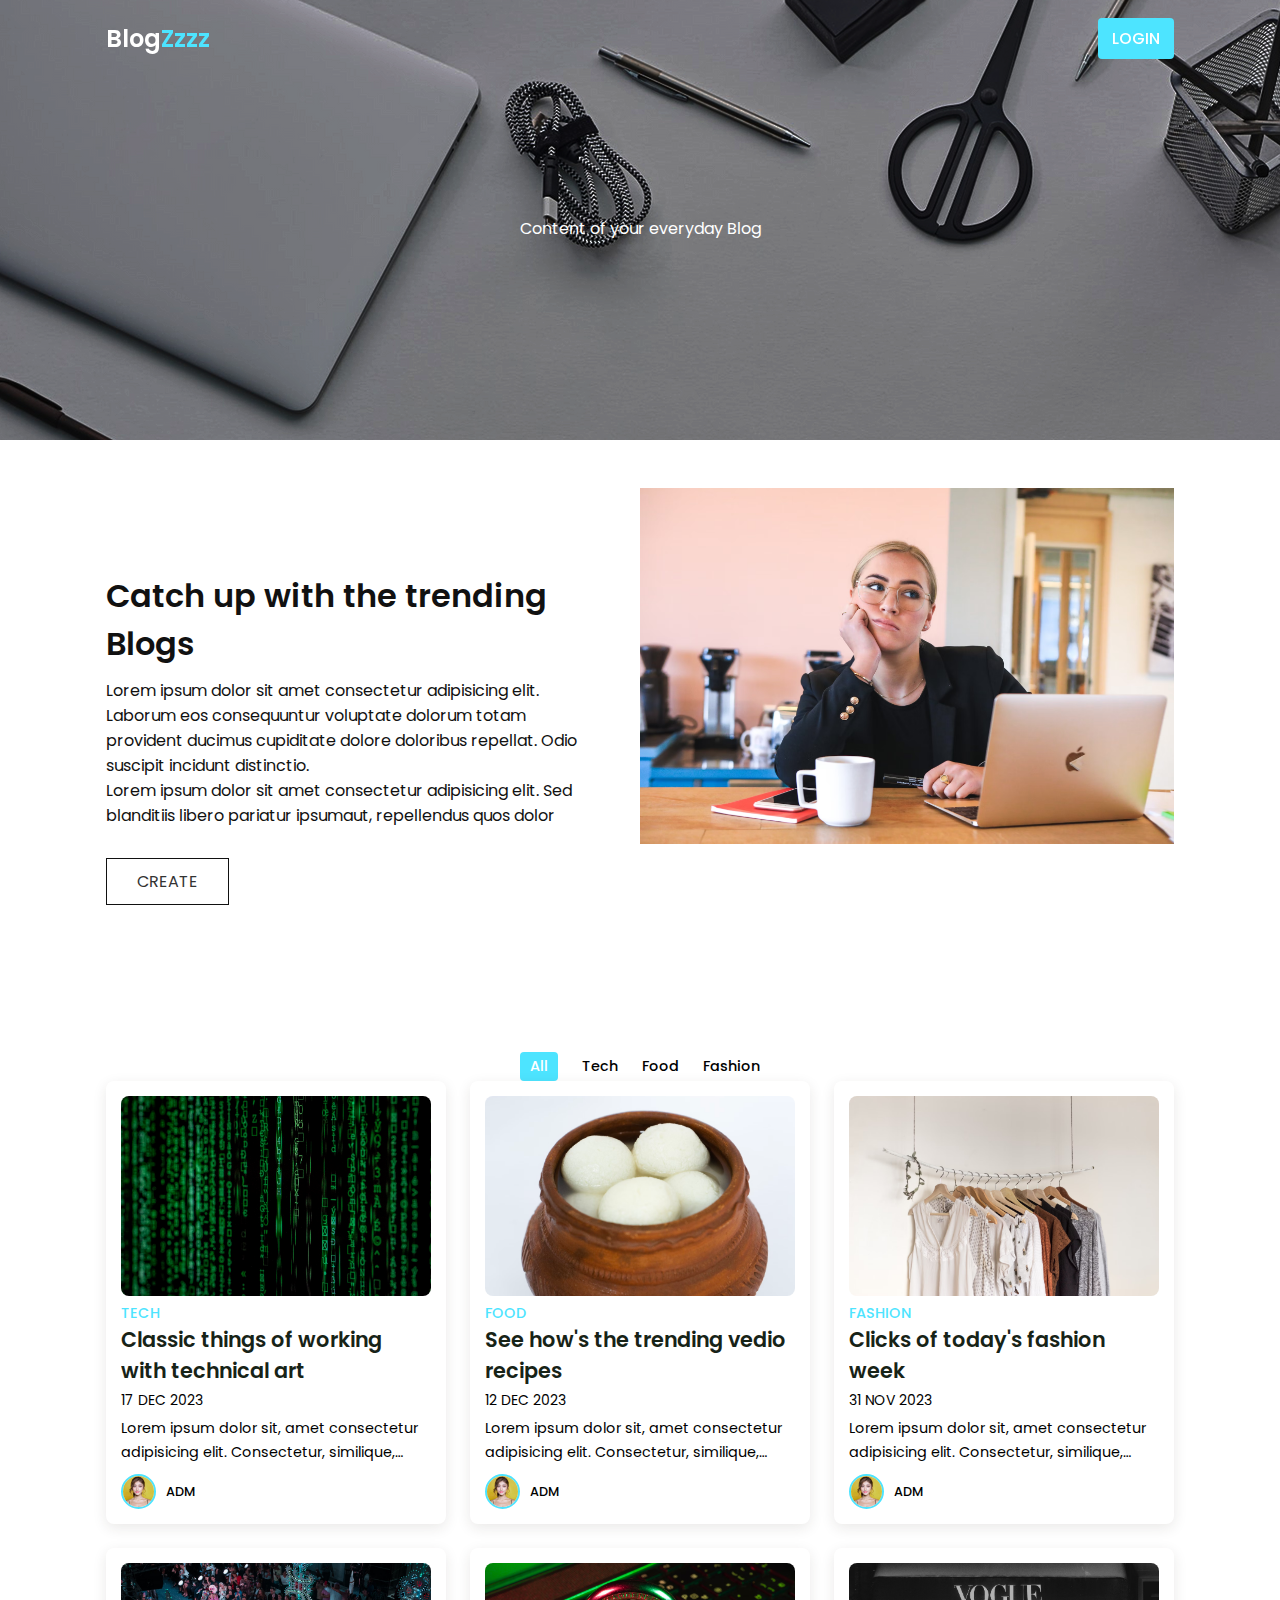
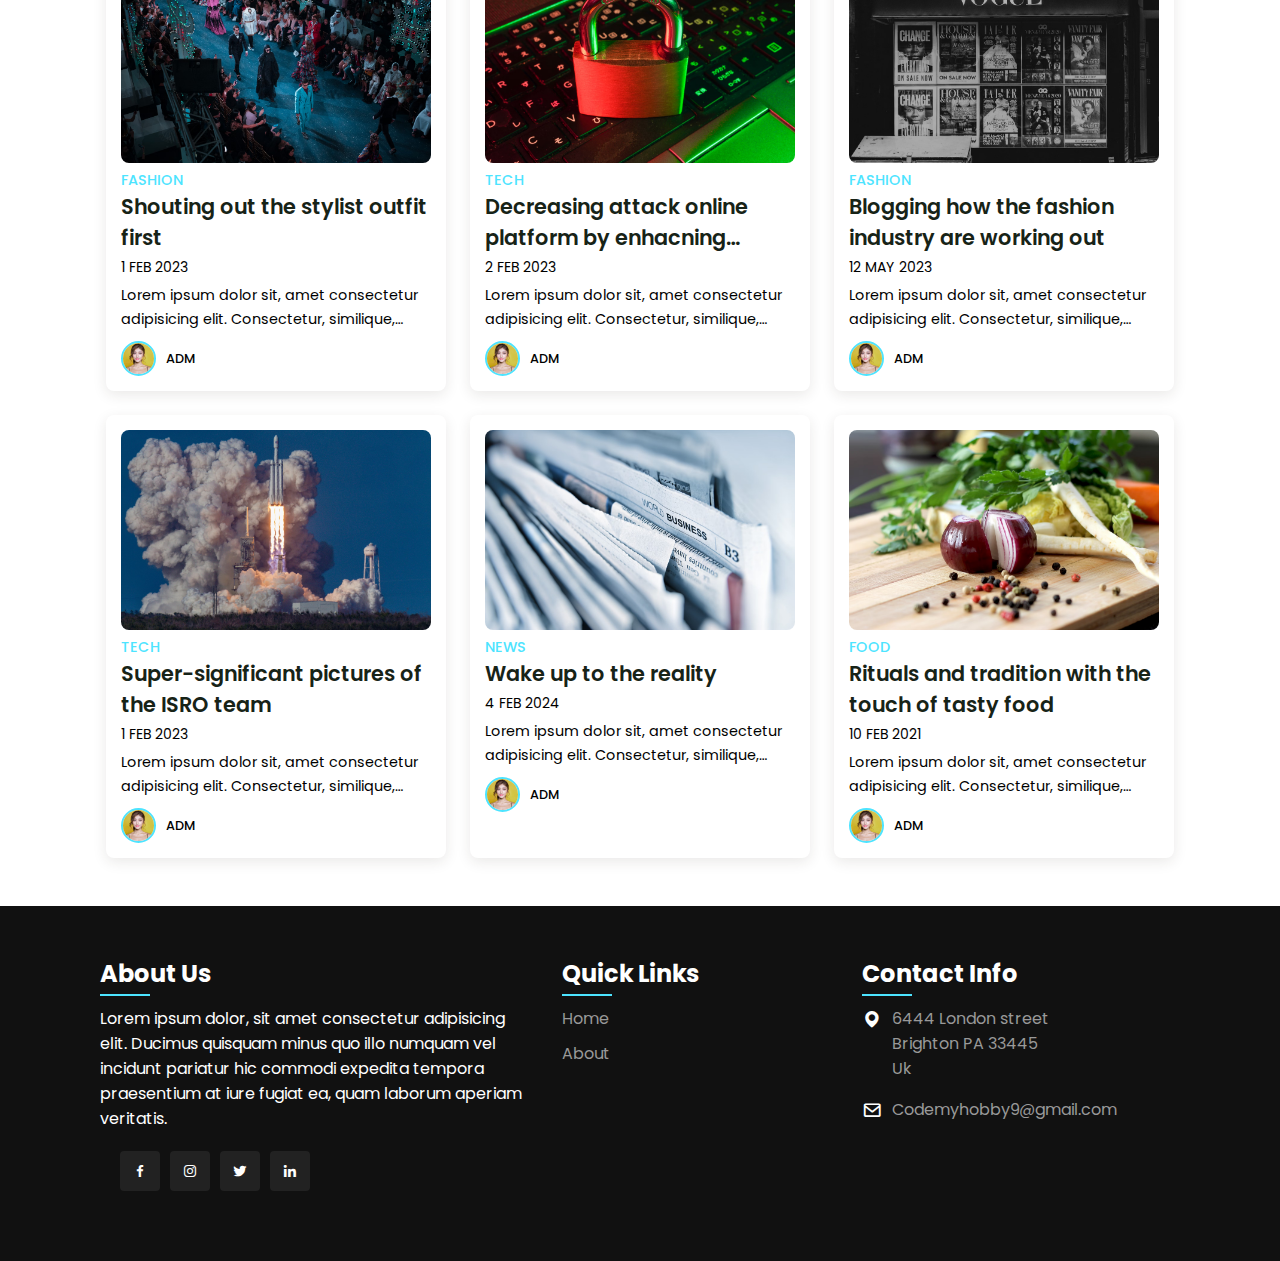
<file: BLOGZzz/Blog-Tutorial/index.html>
<!DOCTYPE html>
<html lang="en">

<head>
    <meta charset="UTF-8">
    <meta http-equiv="X-UA-Compatible" content="IE=edge">
    <meta name="viewport" content="width=device-width, initial-scale=1.0">
    <title>Trend Blogger</title>
    <!-- Box-icon -->
    <link href='https://unpkg.com/boxicons@2.1.4/css/boxicons.min.css' rel='stylesheet'>
    <link rel="stylesheet" href="style.css">
</head>

<body>
    <header>
        <div class="nav container">
            <a href="#" class="logo">Blog<span>Zzzz</span></a>
            <a href="/login/index.html" class="login">Login</a>
        </div>
    </header>

    <section class="home" id="home">
        <div class="home-text container">
            <h2 class="home-title"></h2>
            <span class="home-subtitle">Content of your everyday Blog</span>
        </div>
    </section>

    <section class="about container" id="about">
        <div class="contentBx">
            <h2 class="titleText">Catch up with the trending Blogs</h2>
            <p class="title-text">
                Lorem ipsum dolor sit amet consectetur adipisicing elit. Laborum eos consequuntur voluptate dolorum
                totam provident ducimus cupiditate dolore doloribus repellat. Odio suscipit incidunt distinctio.
                <br>Lorem ipsum dolor sit amet consectetur adipisicing elit. Sed blanditiis libero pariatur ipsumaut,
                repellendus quos dolor
            </p>
            <a href="/post/try/index.html" class="btn2">CREATE</a>
        </div>
        <div class="imgBx">
            <img src="images/about.png" alt="" class="fitBg">
        </div>
    </section>

    <div class="post-filter container">
        <span class="filter-item active-filter" data-filter="all">All</span>
        <span class="filter-item" data-filter="tech">Tech</span>
        <span class="filter-item" data-filter="food">Food</span>
        <span class="filter-item" data-filter="news">Fashion</span>
    </div>

    <div class="post container">
        <!-- Post 1 -->
        <div class="post-box tech">
            <img src="images/img1.jpg" alt="" class="post-img">
            <h2 class="category">Tech</h2>
            <a href="#" class="post-title">Classic things of working with technical art</a>
            <span class="post-date">17 Dec 2023</span>
            <p class="post-description">Lorem ipsum dolor sit, amet consectetur adipisicing elit. Consectetur,
                similique, rerum excepturi harum, vitae facilis corrupti vel modi debitis est perferendis aut quasi ea
                unde repudiandae iste architecto. Corporis, voluptates.</p>
            <div class="profile">
                <img src="images/testi1.jpg" alt="" class="profile-img">
                <span class="profile-name">ADM</span>
            </div>
        </div>
        <!-- Post 2 -->
        <div class="post-box food">
            <img src="images/img2.jpg" alt="" class="post-img">
            <h2 class="category">Food</h2>
            <a href="#" class="post-title">See how's the trending vedio recipes</a>
            <span class="post-date">12 DEC 2023</span>
            <p class="post-description">Lorem ipsum dolor sit, amet consectetur adipisicing elit. Consectetur,
                similique, rerum excepturi harum, vitae facilis corrupti vel modi debitis est perferendis aut quasi ea
                unde repudiandae iste architecto. Corporis, voluptates.</p>
            <div class="profile">
                <img src="images/testi1.jpg" alt="" class="profile-img">
                <span class="profile-name">ADM</span>
            </div>
        </div>
        <!-- Post 3 -->
        <div class="post-box food">
            <img src="images/img3.jpg" alt="" class="post-img">
            <h2 class="category">Fashion</h2>
            <a href="#" class="post-title">Clicks of today's fashion week</a>
            <span class="post-date">31 NOV 2023</span>
            <p class="post-description">Lorem ipsum dolor sit, amet consectetur adipisicing elit. Consectetur,
                similique, rerum excepturi harum, vitae facilis corrupti vel modi debitis est perferendis aut quasi ea
                unde repudiandae iste architecto. Corporis, voluptates.</p>
            <div class="profile">
                <img src="images/testi1.jpg" alt="" class="profile-img">
                <span class="profile-name">ADM</span>
            </div>
        </div>
        <!-- Post 4 -->
        <div class="post-box news">
            <img src="images/img4.jpg" alt="" class="post-img">
            <h2 class="category">Fashion</h2>
            <a href="#" class="post-title">Shouting out the stylist outfit first</a>
            <span class="post-date">1 Feb 2023</span>
            <p class="post-description">Lorem ipsum dolor sit, amet consectetur adipisicing elit. Consectetur,
                similique, rerum excepturi harum, vitae facilis corrupti vel modi debitis est perferendis aut quasi ea
                unde repudiandae iste architecto. Corporis, voluptates.</p>
            <div class="profile">
                <img src="images/testi1.jpg" alt="" class="profile-img">
                <span class="profile-name">ADM
                </span>
            </div>
        </div>
        <!-- Post 5 -->
        <div class="post-box tech">
            <img src="images/img5.jpg" alt="" class="post-img">
            <h2 class="category">Tech</h2>
            <a href="#" class="post-title">Decreasing attack online platform by enhacning security </a>
            <span class="post-date">2 Feb 2023</span>
            <p class="post-description">Lorem ipsum dolor sit, amet consectetur adipisicing elit. Consectetur,
                similique, rerum excepturi harum, vitae facilis corrupti vel modi debitis est perferendis aut quasi ea
                unde repudiandae iste architecto. Corporis, voluptates.</p>
            <div class="profile">
                <img src="images/testi1.jpg" alt="" class="profile-img">
                <span class="profile-name">ADM
                </span>
            </div>
        </div>
        <!-- Post 6 -->
        <div class="post-box news">
            <img src="images/img6.jpg" alt="" class="post-img">
            <h2 class="category">Fashion</h2>
            <a href="#" class="post-title">Blogging how the fashion industry are working out</a>
            <span class="post-date">12 May 2023</span>
            <p class="post-description">Lorem ipsum dolor sit, amet consectetur adipisicing elit. Consectetur,
                similique, rerum excepturi harum, vitae facilis corrupti vel modi debitis est perferendis aut quasi ea
                unde repudiandae iste architecto. Corporis, voluptates.</p>
            <div class="profile">
                <img src="images/testi1.jpg" alt="" class="profile-img">
                <span class="profile-name">ADM</span>
            </div>
        </div>
        <!-- Post 7 -->
        <div class="post-box tech">
            <img src="images/img7.jpg" alt="" class="post-img">
            <h2 class="category">Tech</h2>
            <a href="#" class="post-title">Super-significant pictures of the ISRO team</a>
            <span class="post-date">1 Feb 2023</span>
            <p class="post-description">Lorem ipsum dolor sit, amet consectetur adipisicing elit. Consectetur,
                similique, rerum excepturi harum, vitae facilis corrupti vel modi debitis est perferendis aut quasi ea
                unde repudiandae iste architecto. Corporis, voluptates.</p>
            <div class="profile">
                <img src="images/testi1.jpg" alt="" class="profile-img">
                <span class="profile-name">ADM</span>
            </div>
        </div>
        <!-- Post 1 -->
        <div class="post-box news">
            <img src="images/img8.jpg" alt="" class="post-img">
            <h2 class="category">News</h2>
            <a href="#" class="post-title">Wake up to the reality</a>
            <span class="post-date">4 Feb 2024</span>
            <p class="post-description">Lorem ipsum dolor sit, amet consectetur adipisicing elit. Consectetur,
                similique, rerum excepturi harum, vitae facilis corrupti vel modi debitis est perferendis aut quasi ea
                unde repudiandae iste architecto. Corporis, voluptates.</p>
            <div class="profile">
                <img src="images/testi1.jpg" alt="" class="profile-img">
                <span class="profile-name">ADM</span>
            </div>
        </div>
        <!-- Post 9 -->
        <div class="post-box food">
            <img src="images/img10.jpg" alt="" class="post-img">
            <h2 class="category">Food</h2>
            <a href="#" class="post-title">Rituals and tradition with the touch of tasty food</a>
            <span class="post-date">10 Feb 2021</span>
            <p class="post-description">Lorem ipsum dolor sit, amet consectetur adipisicing elit. Consectetur,
                similique, rerum excepturi harum, vitae facilis corrupti vel modi debitis est perferendis aut quasi ea
                unde repudiandae iste architecto. Corporis, voluptates.</p>
            <div class="profile">
                <img src="images/testi1.jpg" alt="" class="profile-img">
                <span class="profile-name">ADM</span>
            </div>
        </div>
    </div>

    <footer>
        <div class="footer-container">
            <div class="sec aboutus">
                <h2>About Us</h2>
                <p>Lorem ipsum dolor, sit amet consectetur adipisicing elit. Ducimus quisquam minus quo illo numquam vel
                    incidunt pariatur hic commodi expedita tempora praesentium at iure fugiat ea, quam laborum aperiam
                    veritatis.</p>
                <ul class="sci">
                    <li><a href="#"><i class="bx bxl-facebook"></i></a></li>
                    <li><a href="#"><i class="bx bxl-instagram"></i></a></li>
                    <li><a href="#"><i class="bx bxl-twitter"></i></a></li>
                    <li><a href="#"><i class="bx bxl-linkedin"></i></a></li>
                </ul>
            </div>
            <div class="sec quicklinks">
                <h2>Quick Links</h2>
                <ul>
                    <li><a href="#">Home</a></li>
                    <li><a href="#">About</a></li>
                </ul>
            </div>
            <div class="sec contactBx">
                <h2>Contact Info</h2>
                <ul class="info">
                    <li>
                        <span><i class='bx bxs-map'></i></span>
                        <span>6444 London street <br> Brighton PA 33445 <br> Uk</span>
                    </li>
                    <li>
                        <span><i class='bx bx-envelope'></i></span>
                        <p><a href="mailto:codemyhobby9@gmail.com">Codemyhobby9@gmail.com</a></p>
                    </li>
                </ul>
            </div>
        </div>
    </footer>

    <script src="https://cdnjs.cloudflare.com/ajax/libs/jquery/3.6.1/jquery.min.js"
        integrity="sha512-aVKKRRi/Q/YV+4mjoKBsE4x3H+BkegoM/em46NNlCqNTmUYADjBbeNefNxYV7giUp0VxICtqdrbqU7iVaeZNXA=="
        crossorigin="anonymous" referrerpolicy="no-referrer"></script>
    <script src="main.js"></script>
</body>

</html>
</file>
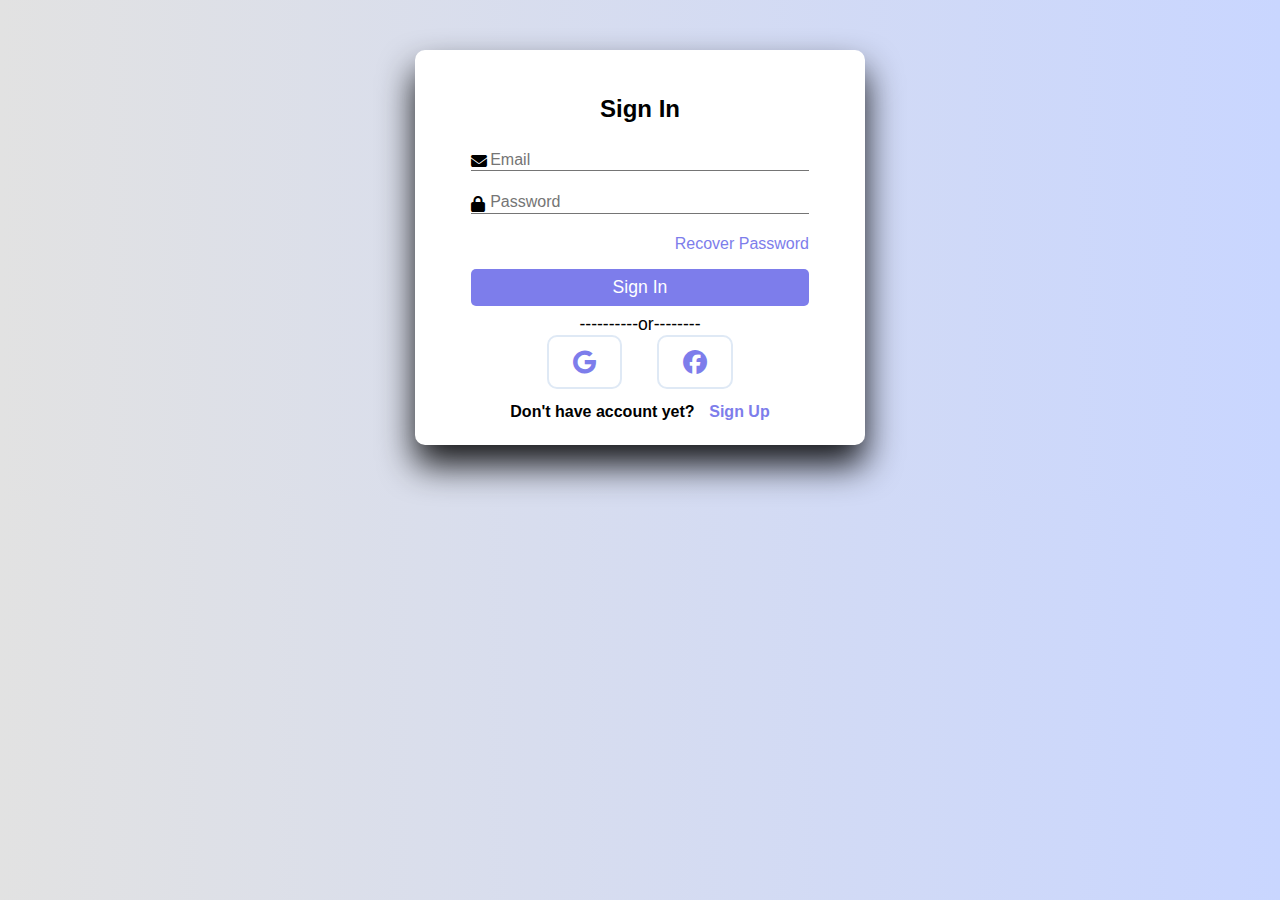
<file: BLOGZzz/login/index.html>
<!DOCTYPE html>
<html lang="en">

<head>
    <meta charset="UTF-8">
    <meta name="viewport" content="width=device-width, initial-scale=1.0">
    <title>Login Page</title>
    <link rel="stylesheet" href="style.css">
    <link rel="stylesheet" href="https://cdnjs.cloudflare.com/ajax/libs/font-awesome/6.7.1/css/all.min.css">
</head>

<body>

    <div class="container" id="signup" style="display: none;">
        <h1 class="form-title">Register</h1>
        <form action="" method="post">
            <div class="input-group">
                <ii class="fas fa-user"></i>
                    <input type="text" name="fName" id="fName" placeholder="First Name" required>
                    <label for="fName">First Name</label>
            </div> 
            <div class="input-group">
                <ii class="fas fa-user"></i>
                    <input type="text" name="lName" id="lName" placeholder="Last Name" required>
                    <label for="lName">Last Name</label>
            </div>
            <div class="input-group">
                <i class="fas fa-envelope"></i>
                <input type="email" name="email" id="email" placeholder="Email" required>
                <label for="email">Email</label>
            </div>
            <div class="input-group">
                <i class="fas fa-lock"></i>
                <input type="pass" name="pass" id="pass" placeholder="Password" required>
                <label for="Password">Password</label>
            </div>
            <input type="submit" class="btn" value="Sign up" name="Sign up">
        </form>
        <p class="or">
            ---------p-----------
        </p>
        <div class="icons">
            <i class="fab fa-google"></i>
            <i class="fab fa-facebook"></i>
        </div>
        <div class="links">
            <p>Already Have Account</p>
            <button id="signInButton">Sign In</button>
        </div>
    </div>

    <div class="container" id="signIn">
        <h1 class="form-title">Sign In</h1>
        <form method="post" action="">
            <div class="input-group">
                <i class="fas fa-envelope"></i>
                <input type="email" name="email" id="email" placeholder="Email" required>
                <label for="email">Email</label>
            </div>
            <div class="input-group">
                <i class="fas fa-lock"></i>
                <input type="password" name="password" id="password" placeholder="Password" required>
                <label for="password">Password</label>
            </div>
            <p class="recover">
                <a href="#">Recover Password</a>
            </p>
            <input type="submit" class="btn" value="Sign In" name="signIn">
        </form>
        <p class="or">
            ----------or--------
        </p>
        <div class="icons">
            <i class="fab fa-google"></i>
            <i class="fab fa-facebook"></i>
        </div>
        <div class="links">
            <p>Don't have account yet?</p>
            <button id="signUpButton">Sign Up</button>
        </div>
    </div>
    <script src="script.js"></script>
</body>
</html>
</file>
<file: BLOGZzz/Blog-Tutorial/style.css>
@import url('https://fonts.googleapis.com/css2?family=Poppins:ital,wght@0,600;0,700;1,400&display=swap');
*{
    font-family: 'Poppins', sans-serif;
    margin: 0;
    padding: 0;
    scroll-behavior: smooth;
    scroll-padding-top: 2rem;
    box-sizing: border-box;
}

/* root values */
:root{
    --container-color: #1a1e21;
    --second-color: rgba(77, 228, 255);
    --text-color: #172317;
    --bg-color: #fff;
}

::selection{
    color: var(--bg-color);
    background: var(--second-color);
}

a{
    text-decoration: none;
}

li{
    list-style: none;
}

img{
    width: 100%;
}

section{
    padding: 3rem 0 2rem;
}

                                                                                                                                                                                                                    .container{
                                                                                                                                                                                                                        max-width: 1068px;
                                                                                                                                                                                                                        margin: auto;
                                                                                                                                                                                                                        width: 100%;
                                                                                                                                                                                                                    }

                                                                                                                                                                                                                    a{
                                                                                                                                                                                                                        color: #fff;
                                                                                                                                                                                                                    }

                                                                                                                                                                                                                    /* Header */
                                                                                                                                                                                                                    header{
                                                                                                                                                                                                                        position: fixed;
                                                                                                                                                                                                                        top: 0;
                                                                                                                                                                                                                        left: 0;
                                                                                                                                                                                                                        width: 100%;
                                                                                                                                                                                                                        z-index: 200;
                                                                                                                                                                                                                    }

                                                                                                                                                                                                                    header.shadow{
                                                                                                                                                                                                                        background: var(--bg-color);
                                                                                                                                                                                                                        box-shadow: 0 1px 4px hsl(0 4% 14% / 10%);
                                                                                                                                                                                                                        transition: .5s;
                                                                                                                                                                                                                    }

                                                                                                                                                                                                                    header.shadow .logo{
                                                                                                                                                                                                                        color: var(--text-color);
                                                                                                                                                                                                                    }

                                                                                                                                                                                                                    .nav{
                                                                                                                                                                                                                        display: flex;
                                                                                                                                                                                                                        align-items: center;
                                                                                                                                                                                                                        justify-content: space-between;
                                                                                                                                                                                                                        padding: 18px 0;
                                                                                                                                                                                                                    }

                                                                                                                                                                                                                    .logo{
                                                                                                                                                                                                                        font-size: 1.5rem;
                                                                                                                                                                                                                        font-weight: 600;
                                                                                                                                                                                                                        color: var(--bg-color);
                                                                                                                                                                                                                    }

                                                                                                                                                                                                                    .logo span{
                                                                                                                                                                                                                        color: var(--second-color);
                                                                                                                                                                                                                    }

                                                                                                                                                                                                                    .login{
                                                                                                                                                                                                                        padding: 8px 14px;
                                                                                                                                                                                                                        text-transform: uppercase;
                                                                                                                                                                                                                        font-weight: 500;
                                                                                                                                                                                                                        border-radius: 4px;
                                                                                                                                                                                                                        background: var(--second-color);
                                                                                                                                                                                                                        color: var(--bg-color);
                                                                                                                                                                                                                    }

                                                                                                                                                                                                                    .login:hover{
                                                                                                                                                                                                                        background: hsl(199, 98%, 56%);
                                                                                                                                                                                                                        transition: .5s;
                                                                                                                                                                                                                    }

.home{
    width: 100%;
    min-height: 440px;
    background: url("images/banner2.png");
    display: grid;
    justify-content: center;
    align-items: center;
}

.home-text{
    color: var(--bg-color);
    text-align: center;
}

.home-title{
    font-size: 3.5rem;
}

.home-subtitle{
    font-size: 1rem;
    font-weight: 400;
}

.about{
    position: relative;
    width: 100%;
    display: flex !important;
    justify-content: center;
    align-items: center;
}

.about .contentBx{
    max-width: 50%;
    width: 50%;
    text-align: left;
    padding-right: 40px;
}

.titleText{
    font-weight: 600;
    color: #111;
    font-size: 2rem;
    margin-bottom: 10px;
}

.title-text{
    color: #111;
    font-size: 1em;
}

.about .imgBx{
    position: relative;
    min-width: 50%;
    width: 50%;
    min-height: 500px;
}

.btn2{
    position: relative;
    display: inline-block;
    margin-top: 30px;
    padding: 10px 30px;
    background: #fff;
    border: .8px solid #111;
    color: #333;
    text-decoration: none;
    transition: 0.5s;
}

.btn2:hover{
    background-color: var(--second-color);
    border: none;
    color: #fff;
}

.post-filter{
    display: flex;
    justify-content: center;
    align-items: center;
    column-gap: 1.5rem;
    margin-top: 2rem !important;
}

.filter-item{
    font-size: 0.9rem;
    font-weight: 500;
    cursor: pointer;
}

.active-filter{
    background: var(--second-color);
    color: var(--bg-color);
    padding: 4px 10px;
    border-radius: 4px;
}

.post{
    display: grid;
    grid-template-columns: repeat(auto-fit, minmax(280px, auto));
    justify-content: center;
    gap: 1.5rem;
}

.post-box{
    background: var(--bg-color);
    box-shadow: 0 4px 14px hsl(35deg 25% 15% / 10%);
    padding: 15px;
    border-radius: 0.5rem;
}

.post-img{
    width: 100%;
    height: 200px;
    object-fit: cover;
    object-position: center;
    border-radius: 0.5rem;
}

.category{
    font-size: 0.9rem;
    font-weight: 500;
    text-transform: uppercase;
    color: var(--second-color);
}

.post-title{
    font-size: 1.3rem;
    font-weight: 600;
    color: var(--text-color);
    display: -webkit-box;
    -webkit-line-clamp: 2;
    -webkit-box-orient: vertical;
    overflow: hidden;
}

.post-date{
    display: flex;
    font-size: 0.875rem;
    text-transform: uppercase;
    margin-top: 4px;
    font-weight: 400;
}

.post-description{
    font-size: 0.9rem;
    line-height: 1.5rem;
    margin: 5px 0 10px;
    display: -webkit-box;
    -webkit-line-clamp: 2;
    -webkit-box-orient: vertical;
    overflow: hidden;
}

.profile{
    display: flex;
    align-items: center;
    gap: 10px;
}

.profile-img{
    width: 35px;
    height: 35px;
    border-radius: 50%;
    object-fit: cover;
    object-position: center;
    border: 2px solid var(--second-color);
}

.profile-name{
    font-size: .8rem;
    font-weight: 500;
}

footer{
    position: relative;
    width: 100%;
    height: auto;
    padding: 50px 100px;
    margin-top: 3rem;
    background: #111;
    display: flex;
    font-family: sans-serif;
    justify-content: space-between;
}

.footer-container{
    display: flex;
    justify-content: space-between;
    flex-wrap: wrap;
    flex-direction: row;
}

.footer-container .sec{
    margin-right: 30px;
}

.footer-container .sec.aboutus{
    width: 40%;
}

.footer-container h2{
    position: relative;
    color: #fff;
    margin-bottom: 15px;
}

.footer-container h2::before{
    content: '';
    position: absolute;
    bottom: -5px;
    left: 0;
    width: 50px;
    height: 2px;
    background: rgb(77, 228, 255);
}

footer p{
    color: #fff;
}

.sci{
    margin: 20px;
    display: flex;
}

.sci li{
    list-style: none;
}

.sci li a{
    display: inline-block;
    width: 40px;
    height: 40px;
    background: #222;
    display: flex;
    justify-content: center;
    align-items: center;
    margin-right: 10px;
    text-decoration: none;
    border-radius: 4px;
    transition: .5s;
}

.sci li a:hover{
    background: rgb(77, 228, 255);
}

.sci i a .bx{
    color: #fff;
    font-size: 20px;
}

.quicklinks{
    position: relative;
    width: 25%;
}

.quicklinks ul li{
    list-style: none;
}

.quicklinks ul li a{
    color: #999;
    text-decoration: none;
    margin-bottom: 10px;
    display: inline-block;
    transition: .3s;
}

.quicklinks ul li a:hover{
    color: #fff;
}

.footer-container .contactBx{
    width: calc(35% - 60px);
    margin-right: 0 !important;
}

.contactBx .info{
    position: relative;
}

.contactBx .info li{
    display: flex !important;
    margin-bottom: 16px;
}

.contactBx .info li span:nth-child(1){
    color: #fff;
    font-size: 20px;
    margin-right: 10px;
}

.contactBx .info li span{
    color: #999;
}

.contactBx .info li a{
    color: #999;
    text-decoration: none;
    transition: .5s;
}

.contactBx .info li a:hover{
    color: #fff;
}

@media (max-width: 1060px){
    .container{
        margin: 0 auto;
        width: 95%;
    }

    .home-text{
        width: 100%
    }
}

@media (max-width: 768px){
    .nav{
        padding: 10px 0;
    }

    section{
        padding: 2rem 0 !important;
    }

    .header-content{
        margin-top: 3rem !important;
    }

    .home{
        min-height: 380px;
    }

    .home-title{
        font-size: 3rem;
    }

    .header-title{
        font-size: 2rem;
    }

    .header-img{
        height: 370px;
    }

    .about{
        flex-direction: column;
    }

    .about .contentBx{
        min-width: 100%;
        width: 100%;
        text-align: center;
        padding-right: 0px;
    }

    .about .contentBx,
    .about .imgBx{
        min-width: 100%;
        width: 100%;
        padding-right: 0px;
        text-align: center;
    }

    .about .imgBx{
        min-height: 250px;
    }

    .btn2{
        margin-bottom: 30px;
    }

    .post-header{
        height: 435px;
    }

    .post-header{
        margin-top: 9rem !important;
    }
}

@media (max-width: 570px){
    .post-header{
        height: 390px;
    }

    .header-title{
        width: 100%;
    }

    .header-img{
        height: 340px;
    }
}

@media (max-width: 396px){
    .home-title{
        font-size: 2rem;
    }

    .home-subtitle{
        font-size: 0.9rem;
    }

    .home{
        min-height: 300px;
    }

    .post-box{
        padding: 10px;
    }

    .header-title{
        font-size: 1.4rem;
    }

    .header-img{
        height: 240px;
    }

    .post-header{
        height: 335px;
    }

    .header-img{
        height: 340px;
    }
}

/* Footer Media Query */
@media (max-width: 991px){
    footer{
        padding: 40px;
        font-size: 20px;
    }

    footer .footer-container{
        flex-direction: column;
    }

    footer .footer-container .sec{
        margin-right: 0;
        margin-bottom: 40px;
    }

    footer .footer-container .sec.aboutus{
        width: 100% !important;
    }

    footer .footer-container .quicklinks{
        width: 100%;
    }

    footer .footer-container .contactBx{
        width: 100%;
    }
}
</file>
<file: BLOGZzz/login/style.css>
* {
    margin: 0;
    padding: 0;
    box-sizing: border-box;
    font-family: "poppins", sans-serif;
}

body {
    background-color: #c9d6ff;
    background: linear-gradient(to right, #e2e2e2, #c9d6ff);
}

.container {
    background: #fff;
    width: 450px;
    padding: 1.5rem;
    margin: 50px auto;
    border-radius: 10px;
    box-shadow: 0 20px 35px rgba(0, 0, 1, 0.9);
}

form {
    margin: 0 2rem;
}

.form-title {
    font-size: 1.5rem;
    font-weight: bold;
    text-align: center;
    padding: 1.3rem;
    margin-bottom: 0.4rem;
}

input {
    color: inherit;
    width: 100%;
    background-color: transparent;
    border: none;
    border-bottom: 1px solid #757575;
    padding-left: 1.5rem;
    font-size: 15px;
}

.input-group {
    padding: 1% 0;
    position: relative;

}

.input-group i {
    position: absolute;
    color: black;
}

input:focus {
    background-color: transparent;
    outline: transparent;
    border-bottom: 2px solid hsl(327, 90%, 28%);
}

input::placeholder {
    color: transparent;
}

label {
    color: #757575;
    position: relative;
    left: 1.2em;
    top: -1.3em;
    cursor: auto;
    transition: 0.3s ease all;
}

input:focus~label,
input:not(:placeholder-shown)~label {
    top: -3em;
    color: hsl(327, 90%, 28%);
    font-size: 15px;
}

.recover {
    text-align: right;
    font-size: 1rem;
    margin-bottom: 1rem;

}

.recover a {
    text-decoration: none;
    color: rgb(125, 125, 235);
}

.recover a:hover {
    color: blue;
    text-decoration: underline;
}

.btn {
    font-size: 1.1rem;
    padding: 8px 0;
    border-radius: 5px;
    outline: none;
    border: none;
    width: 100%;
    background: rgb(125, 125, 235);
    color: white;
    cursor: pointer;
    transition: 0.9s;
}

.btn:hover {
    background: #07001f;
}

.or {
    font-size: 1.1rem;
    margin-top: 0.5rem;
    text-align: center;
}

.icons {
    text-align: center;
}

.icons i {
    color: rgb(125, 125, 235);
    padding: 0.8rem 1.5rem;
    border-radius: 10px;
    font-size: 1.5rem;
    cursor: pointer;
    border: 2px solid #dfe9f5;
    margin: 0 15px;
    transition: 1s;
}

.icons i:hover {
    background: #07001f;
    font-size: 1.6rem;
    border: 2px solid rgb(125, 125, 235);
}

.links {
    display: flex;
    justify-content: space-around;
    padding: 0 4rem;
    margin-top: 0.9rem;
    font-weight: bold;
}

button {
    color: rgb(125, 125, 235);
    border: none;
    background-color: transparent;
    font-size: 1rem;
    font-weight: bold;
}

button:hover {
    text-decoration: underline;
    color: blue;
}
</file>
